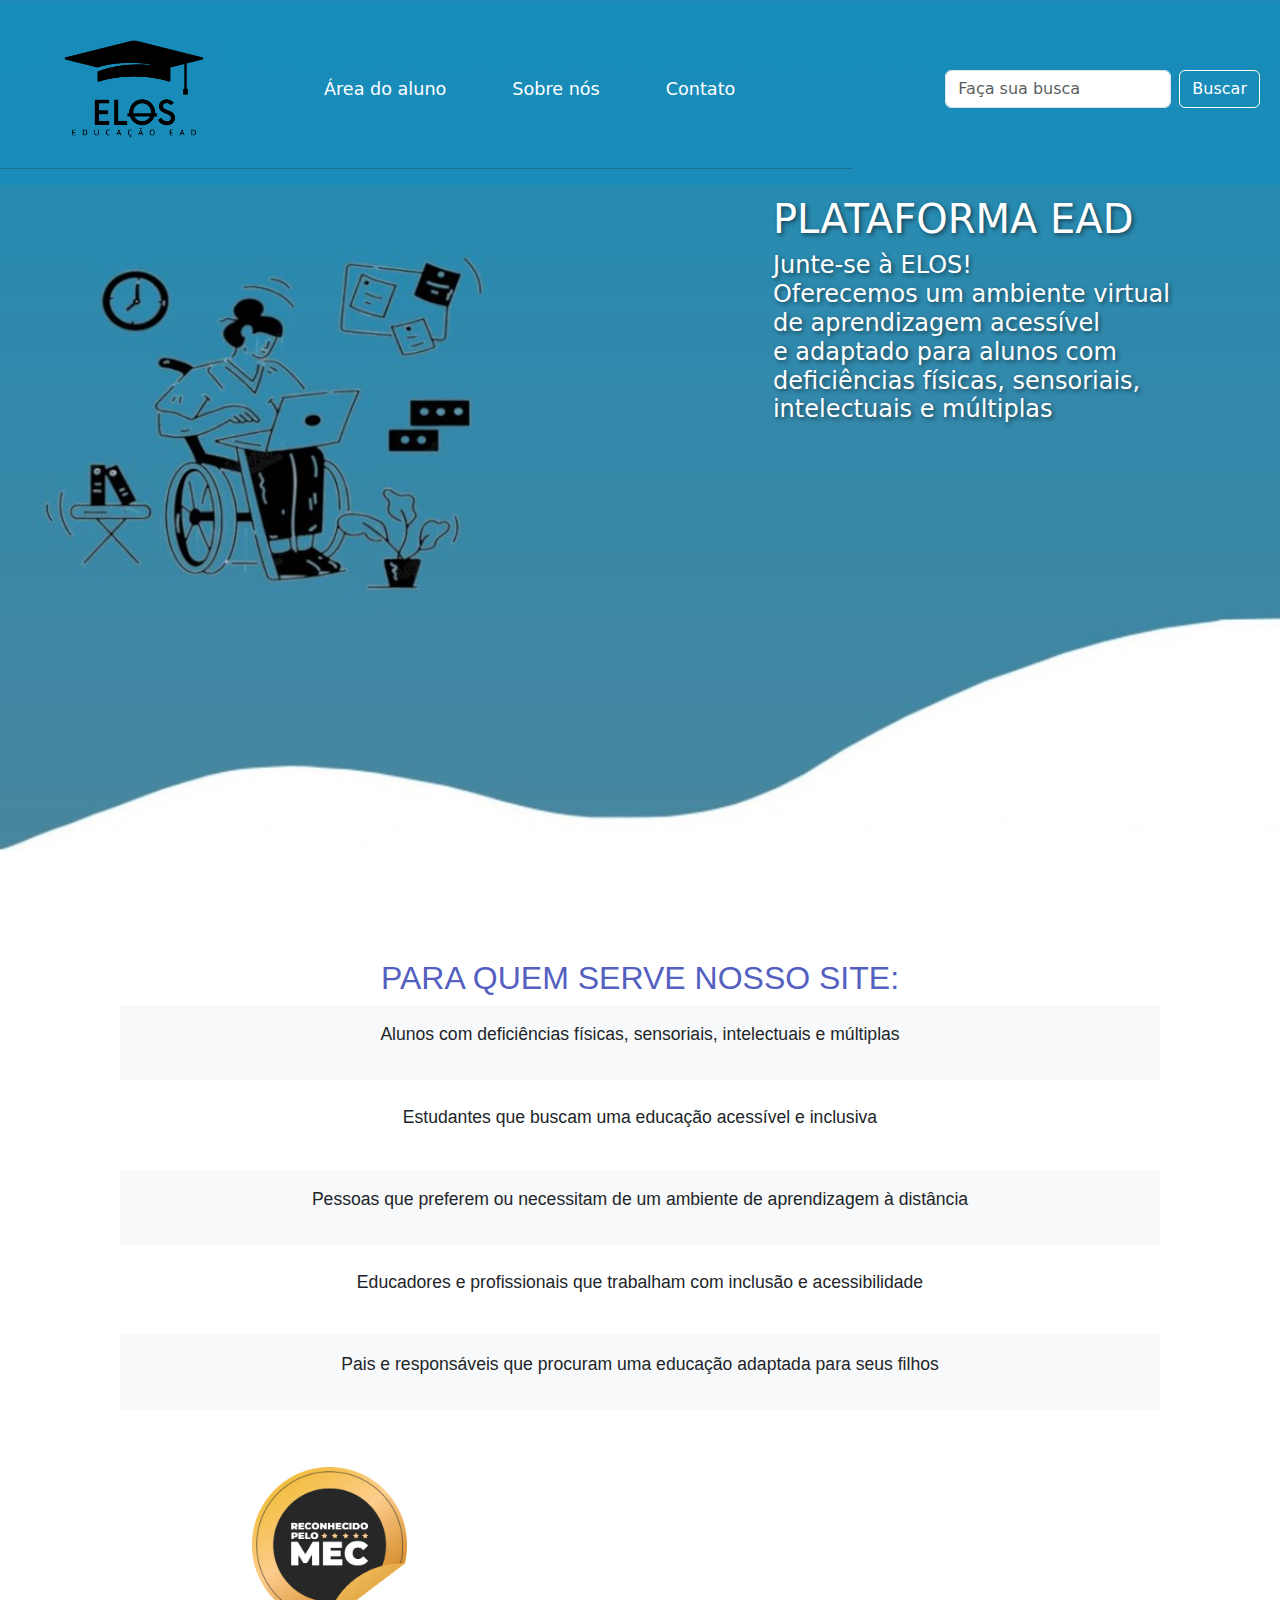
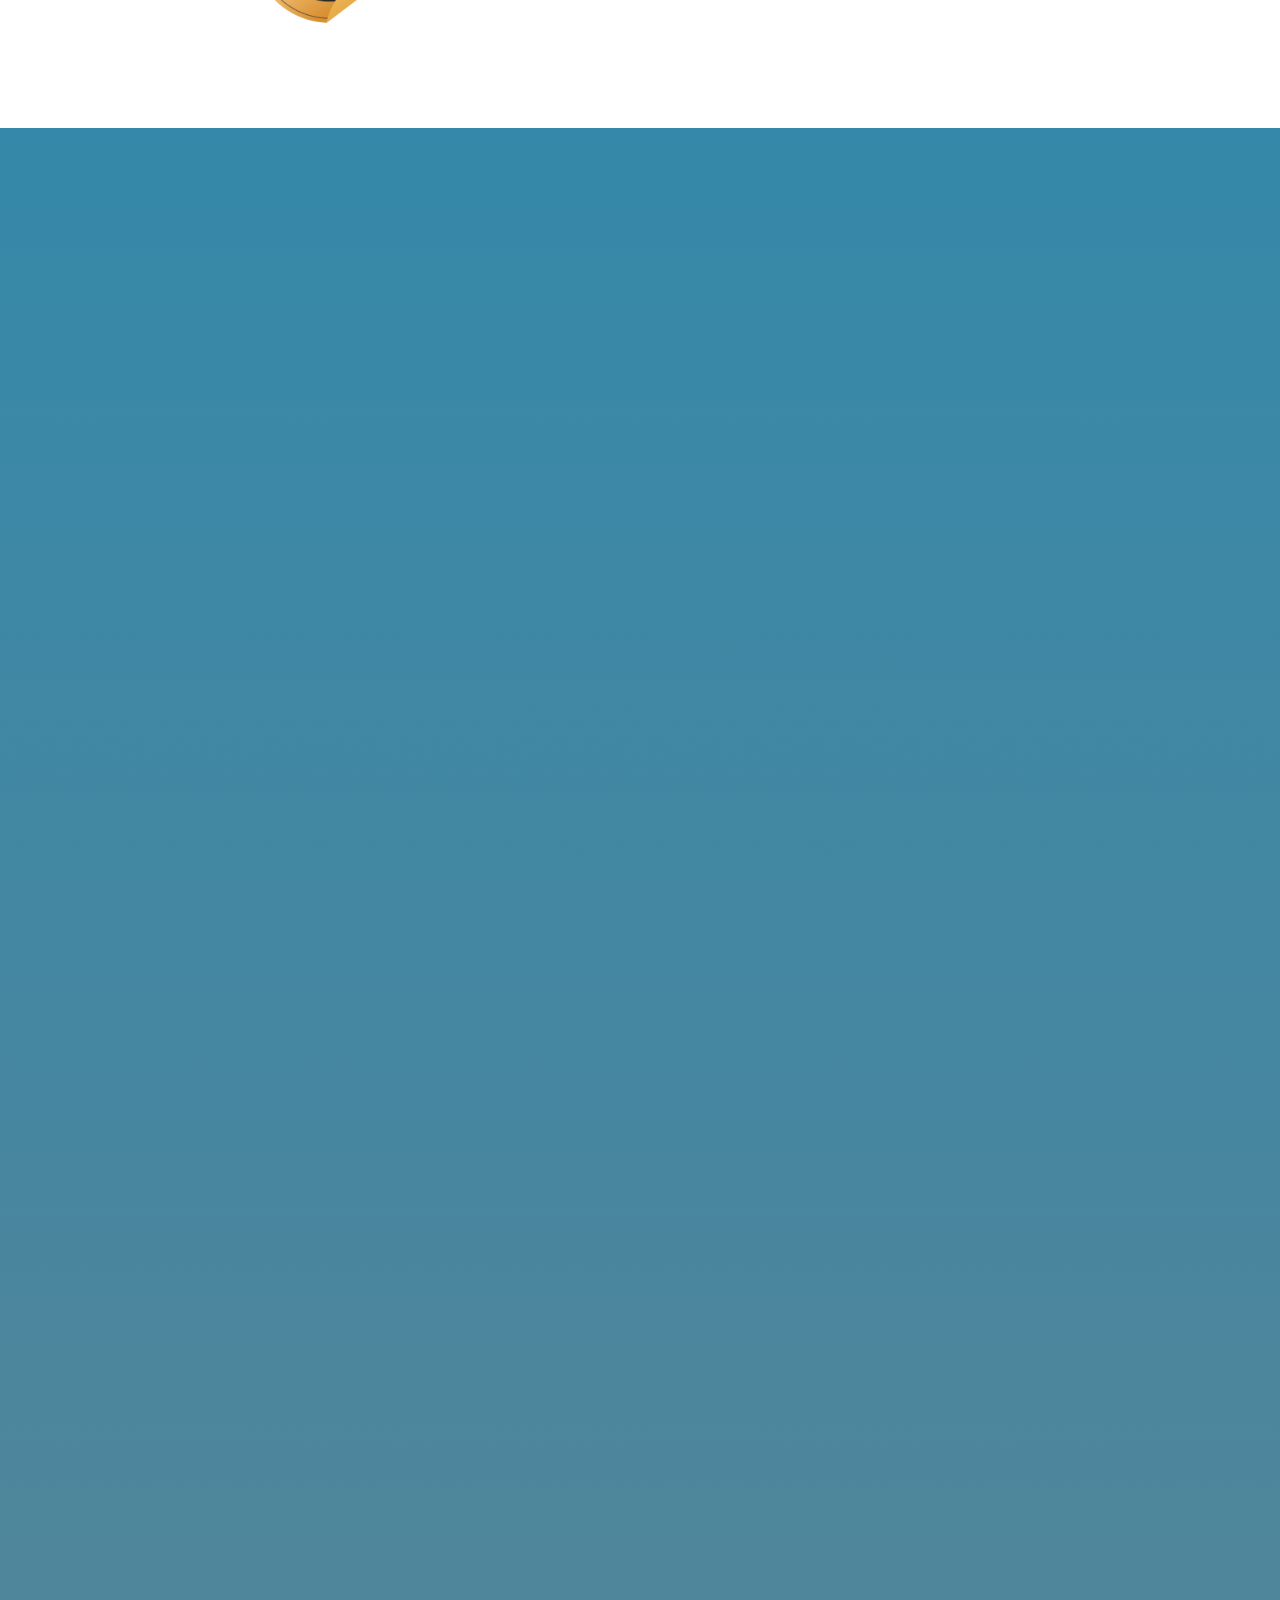
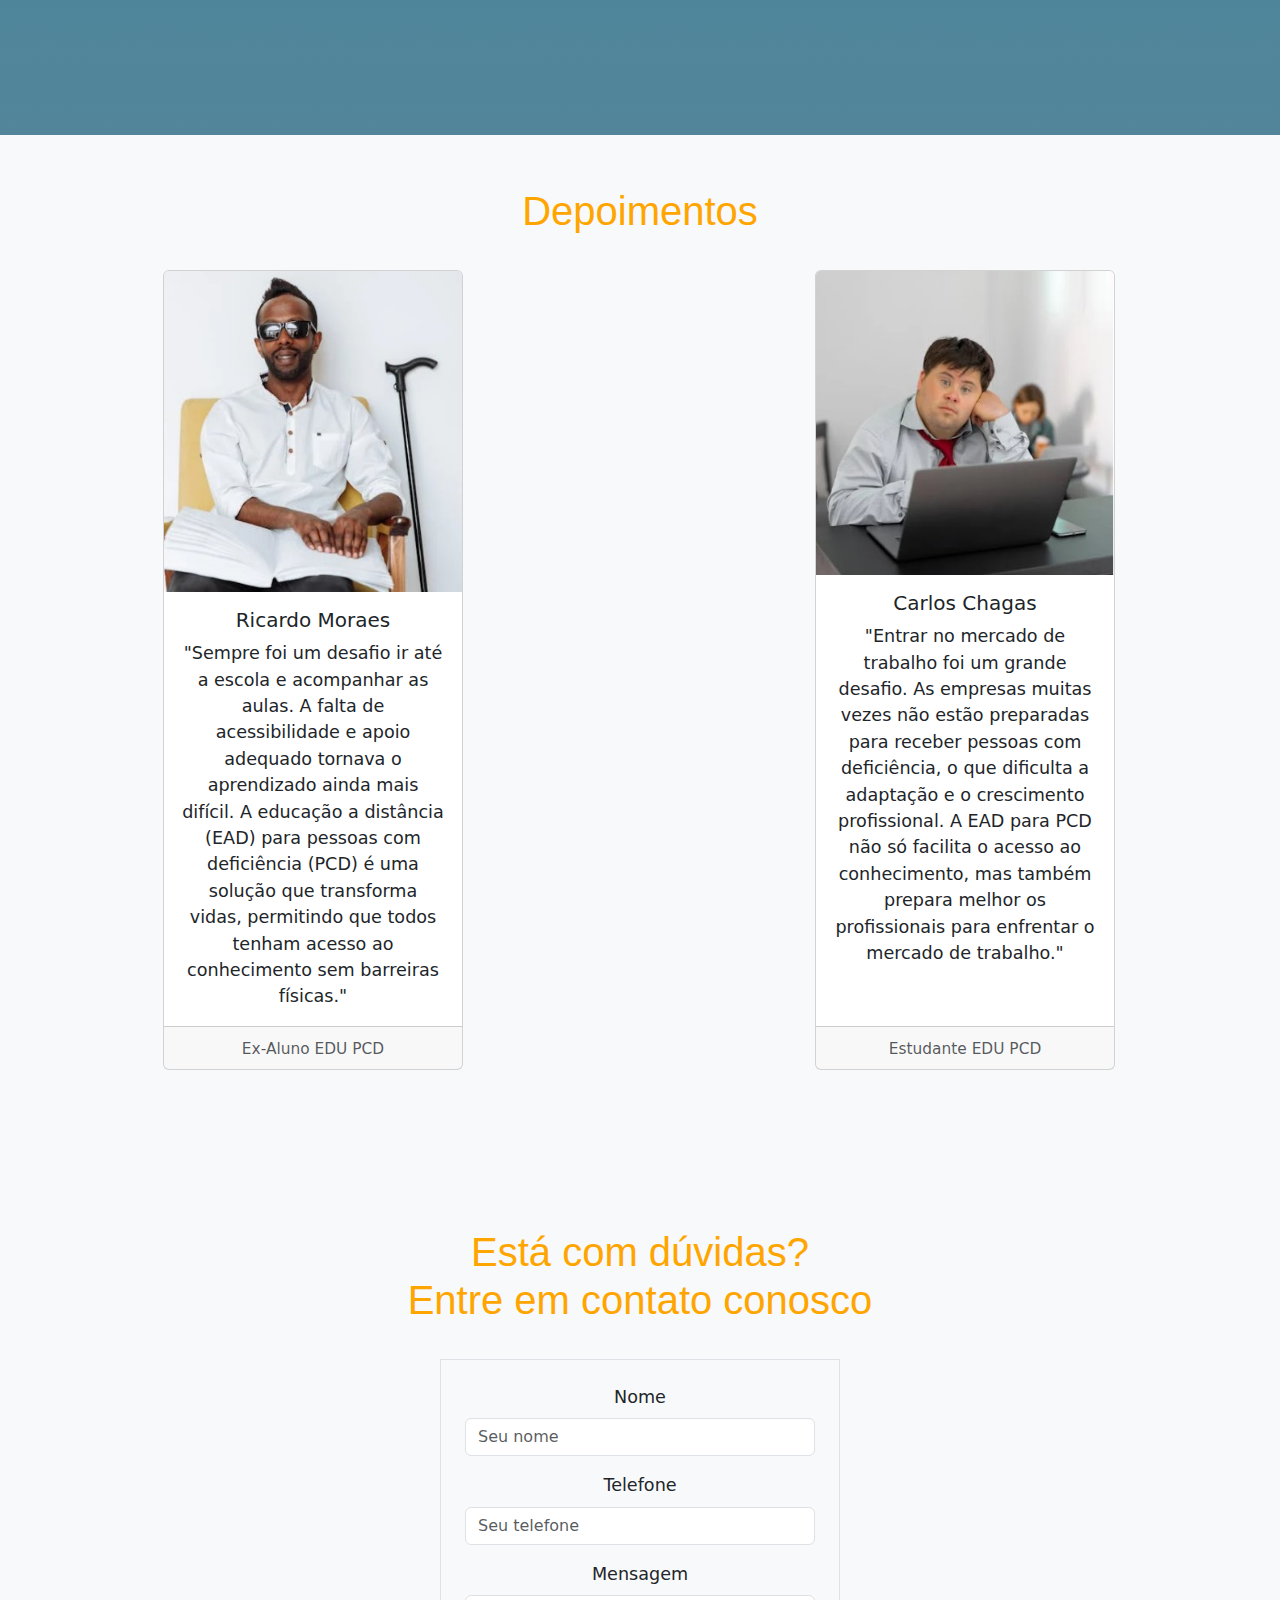
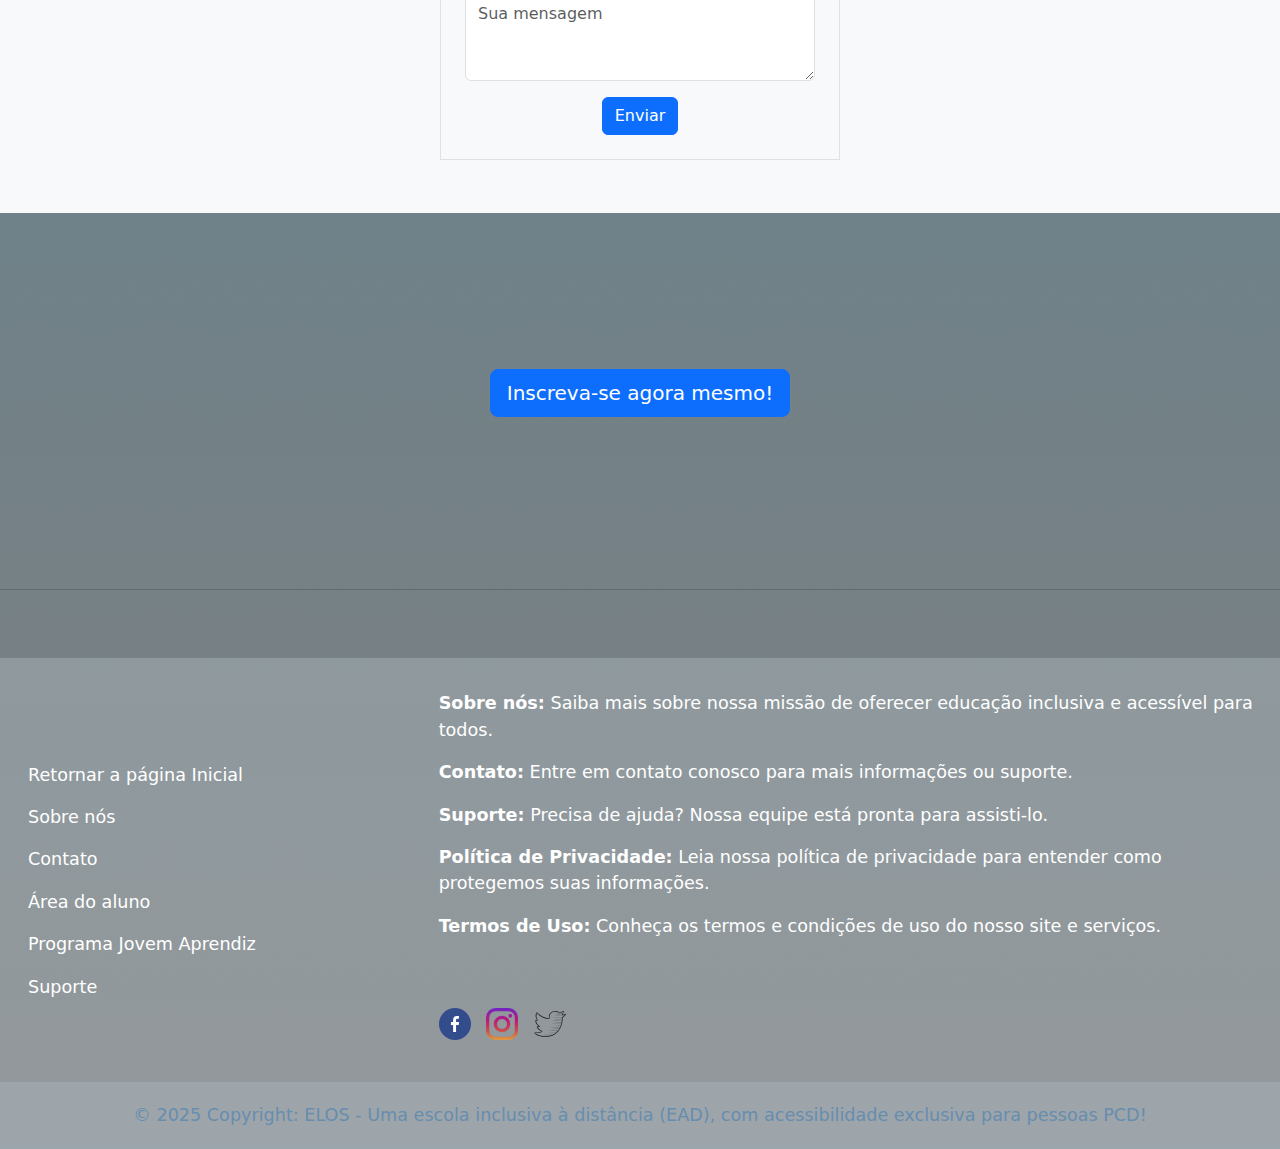
<file: index.html>
<!DOCTYPE html>
<html lang="pt-br">

<head>
    <meta charset="UTF-8">
    <meta name="viewport" content="width=device-width, initial-scale=1.0">
    <link href="https://cdn.jsdelivr.net/npm/bootstrap@5.3.3/dist/css/bootstrap.min.css" rel="stylesheet"
        integrity="sha384-QWTKZyjpPEjISv5WaRU9OFeRpok6YctnYmDr5pNlyT2bRjXh0JMhjY6hW+ALEwIH" crossorigin="anonymous">
    <script src="https://cdn.jsdelivr.net/npm/bootstrap@5.3.3/dist/js/bootstrap.bundle.min.js"
        integrity="sha384-YvpcrYf0tY3lHB60NNkmXc5s9fDVZLESaAA55NDzOxhy9GkcIdslK1eN7N6jIeHz"
        crossorigin="anonymous"></script>
    <link rel="stylesheet" href="/src/style.css">
    <title>ELOS - Uma escola inclusiva à distância (EAD), com acessibilidade exclusiva para pessoas PCD!</title>
    <style>
          .nav a {
            text-decoration: none;
            color: blueviolet;

        }

        .link-rp a {
            text-decoration: none;
            color: hsl(0, 0%, 100%);



        }

        .nav-link a{
            text-decoration: none;
            color: hsl(0, 0%, 100%);



        }

        .link-rp {
            color: hsl(0, 0%, 100%);
        }

        html {
            font-size: 1rem;
        }

        .btn.btn-outline-success:hover {
            background-color: orange;
            border-color: transparent;
            color: #ffffff;
            transform: scale(1.15);
        }

        .btn.btn-outline-success {

            border-color: rgb(255, 255, 255);
            color: rgb(255, 255, 255);
            transition: transform 0.3s ease;

        }

        .banner {
            width: 100%;
            height: auto;
        }

        .banner-text {
            color: white;
            font-size: 2rem;
            text-shadow: 2px 2px 4px rgba(0, 0, 0, 0.5);
            padding: 10px;
            margin-right: 100px;
        }
        



        .nav-link {

            color: #ffffff;
            transition: transform 0.3s ease;
            margin-right: 50px;

        }

        .nav-link:hover {

            color: #ffffff;
            transform: scale(1.15);

        }

        .nav-link {
            position: relative;
            text-decoration: none;
        }

        .nav-link::after {
            content: '';
            position: absolute;
            width: 100%;
            height: 2px;
            /* Ajuste a altura conforme necessário */
            background-color: orange;
            /* Cor da linha */
            bottom: -5px;
            /* Espaço abaixo do link */
            left: 0;
            transform: scaleX(0);
            transition: transform 0.3s ease;
        }

        .nav-link:hover::after {
            transform: scaleX(1);
        }





        .navbar-brand img {
            width: 100x;
            height: 100px;
            transition: transform 0.8s ease;
            border-radius: 20px;

        }

        .navbar-brand:hover {
            transform: scale(1.15);
            border: 2px solid orange;

        }

        .navbar-brand {
            transition: transform 0.8s ease;
            border-radius: 20px;
            margin-left: 35px;
        }

        .fade-in-left {
            animation: fadeInLeft 3s ease-in-out;
        }

        .fade-in-right {
            animation: fadeInRight 3s ease-in-out;
        }
        .certificado img{
            width: 20%;
            height: auto;
            
        }

        .video-container {
            border: 1px solid orange;
            border-radius: 25px;

            opacity: 0;
            animation: fadeIn 6s ease forwards;

        }

        .video-container h2 {
            color: white;
            font-size: 2rem;
            text-shadow: 2px 2px 4px rgba(0, 0, 0, 0.5);
            padding: 10px;
            margin-right: 100px;
        }

        .container-mood {

            /* Borda fina */
            margin: 20px;
            /* Margem de 20px */
            opacity: 0;
            animation: fadeIn 10s ease forwards;
            /* Animação de surgimento suave */
        }

        .container-mood {
            color: white;

            text-shadow: 2px 2px 4px rgba(0, 0, 0, 0.5);
            padding: 10px;
            margin-right: 100px;
        }

        @keyframes fadeIn {
            0% {
                opacity: 0;
            }

            100% {
                opacity: 1;
            }
        }

        .slide-in-left {
            animation: slideInLeft 6s ease forwards;
        }

        .slide-in-right {
            animation: slideInRight 6s ease forwards;
        }

        @keyframes slideInLeft {
            0% {
                opacity: 0;
                transform: translateX(-100%);
            }

            100% {
                opacity: 1;
                transform: translateX(0);
            }
        }

        @keyframes slideInRight {
            0% {
                opacity: 0;
                transform: translateX(100%);
            }

            100% {
                opacity: 1;
                transform: translateX(0);
            }
        }




        @keyframes fadeInLeft {
            0% {
                opacity: 0;
                transform: translateX(-100%);
            }

            100% {
                opacity: 1;
                transform: translateX(0);
            }
        }

        @keyframes fadeInRight {
            0% {
                opacity: 0;
                transform: translateX(100%);
            }

            100% {
                opacity: 1;
                transform: translateX(0);
            }
        }

        .fade-in {
            opacity: 0;
            animation: fadeIn 15s ease forwards;
        }

        @keyframes fadeIn {
            0% {
                opacity: 0;
                transform: translateY(20px);
            }

            100% {
                opacity: 1;
                transform: translateY(0);
            }
        }






        @media (max-width: 768px) {
            .banner-text {
                margin-right: 2px;

            }

            h1 {
                font-size: 16px;
            }

            h4 {
                font-size: 14px;
            }
        }

        @media (max-width: 346px) {
            .banner-text {
                margin-right: 2px;

            }

            h1 {
                font-size: 14px;
            }

            h4 {
                font-size: 12px;
            }
        }

        @media (min-width: 576px) {
            body {
                font-size: 0.7rem;
            }
        }

        @media (min-width: 768px) {
            body {
                font-size: 0.9rem;
            }
        }

        @media (min-width: 992px) {
            body {
                font-size: 1.1rem;
            }
        }
    </style>
</head>

<body
    style="   background: linear-gradient(to bottom, hwb(197 9% 27%), gray); border: none; margin: 0px; padding: 0px;">

    <!--  MENU --><br>
    <nav class="navbar navbar-expand-lg  col-11,6  m-auto " style="background-color:alpha; border-radius: 20px;">
        <div class="container-fluid">
            <a class="navbar-brand" href="index.html"><img src="src/img/icons/logo-elos.png" alt=""></a>
            <button class="navbar-toggler" type="button" data-bs-toggle="collapse"
                data-bs-target="#navbarSupportedContent" aria-controls="navbarSupportedContent" aria-expanded="false"
                aria-label="Toggle navigation">
                <span class="navbar-toggler-icon"></span>
            </button>
            <div class="collapse navbar-collapse" id="navbarSupportedContent">
                <ul class="navbar-nav m-auto mb-2 mb-lg-0" style="margin-right: 100px;">

                    <li class="nav-item">
                        <a class="nav-link" href="login.html">Área do aluno </a>
                    </li>
                    <li class="nav-item">
                        <a class="nav-link" href="sobre.html">Sobre nós </a>
                    </li>
                    <li class="nav-item">
                        <a class="nav-link" href="contato.html">Contato </a>
                    </li>

                    <!--  <li class="nav-item dropdown">
                        <a class="nav-link dropdown-toggle" href="#" role="button" data-bs-toggle="dropdown" aria-expanded="false">
             Dropdown
           </a>
           <ul class="dropdown-menu">
             <li><a class="dropdown-item" href="#">Action</a></li>
             <li><a class="dropdown-item" href="#">Another action</a></li>
             <li><hr class="dropdown-divider"></li>
             <li><a class="dropdown-item" href="#">Something else here</a></li>
           </ul>
         </li>
         <li class="nav-item">
           <a class="nav-link disabled" aria-disabled="true">Disabled</a>
         </li> -->
                </ul>
                <form class="d-flex ms-auto" role="search" style="display: flex; ">
                    <input class="form-control me-2" type="search" placeholder="Faça sua busca"
                        aria-label="Faça sua busca" ">
                   <button class=" btn btn-outline-success me-2" type="submit">Buscar</button>
                </form>

            </div>

    </nav>
    <hr class="col-md-8 ">
    <div class="container-fluid p-0 position-relative">
        <img src="src/img/banner/bg-banner.jpg" alt="Banner" class="banner img-fluid">
        <div class="banner-text position-absolute top-0 end-0">
            <h1>PLATAFORMA EAD</h1>
            <h4>Junte-se à ELOS! <br>Oferecemos um ambiente virtual<br> de aprendizagem acessível <br>e adaptado para
                alunos com
                <br> deficiências físicas, sensoriais,<br> intelectuais e múltiplas
            </h4>
        </div>
    </div>



    <!--  O CORPO DA PÁGINA COMEÇA AQUI E VAI ATÉ O COMENTARIO "RODAPÉ" -->







    <main style="background-color: #ffffff; margin-top: 0px;">
        <div class="container text-center" style="font-family: 'Roboto', sans-serif; padding: 50px;">
            <br><br>
            <h2 style="color: hsl(234, 46%, 54%);">PARA QUEM SERVE NOSSO SITE:</h2>
            <div class="p-3 mb-2 bg-light text-dark fade-in-left">
                <p>Alunos com deficiências físicas, sensoriais, intelectuais e múltiplas</p>
            </div>
            <div class="p-3 mb-2 bg-white text-dark fade-in-right">
                <p>Estudantes que buscam uma educação acessível e inclusiva</p>
            </div>
            <div class="p-3 mb-2 bg-light text-dark fade-in-left">
                <p>Pessoas que preferem ou necessitam de um ambiente de aprendizagem à distância</p>
            </div>
            <div class="p-3 mb-2 bg-white text-dark fade-in-right">
                <p>Educadores e profissionais que trabalham com inclusão e acessibilidade</p>
            </div>
            <div class="p-3 mb-2 bg-light text-dark fade-in-left">
                <p>Pais e responsáveis que procuram uma educação adaptada para seus filhos</p>
            </div>

        </div>
        <div class="d-flex justify-content-center">
            <div class="certificado">
                <img src="src/img/cursos/mec.png" alt="" srcset="">
            </div>
        </div><br><br><br><br>
    </main><br><br><br><br>
    
    
    <div class="d-flex justify-content-center">
        <div class="container text-center my-4 video-container">
            <br><br>
            <h2>FICOU INTERESSADO? VEJA COMO FUNCIONA:</h2>
            <div class="embed-responsive embed-responsive-16by9">
                <iframe class="embed-responsive-item" src="https://www.youtube.com/embed/SEU_VIDEO_ID"
                    allowfullscreen></iframe><br><br>
            </div>
        </div>
    </div>
    <br><br>
    <div class="container-mood">
        <div class="row">
            <div class="col-md-6 slide-in-left">
                <h2>Plataforma Moodle - AVA</h2>
                <p>O Moodle é uma plataforma de aprendizagem online amplamente utilizada em instituições educacionais.
                    Ele oferece um ambiente virtual interativo e acessível, permitindo que alunos e educadores colaborem
                    e acessem recursos educacionais de forma eficiente.</p>
                <ul>
                    <li><strong>Compatibilidade com Leitores de Tela</strong>: Navegação eficaz para deficientes
                        visuais.</li>
                    <li><strong>Teclas de Atalho</strong>: Facilita a navegação para dificuldades motoras.</li>
                    <li><strong>Legendas e Transcrições</strong>: Beneficia deficientes auditivos.</li>
                    <li><strong>Personalização de Interface</strong>: Ajustes de fonte e contraste.</li>
                    <li><strong>Avaliação Adaptativa</strong>: Avaliações personalizadas para necessidades individuais.
                    </li>
                </ul>
            </div>

            <div class="col-md-6 slide-in-right">
                <img src="src/img/cursos/capt.jpg" alt="Descrição da Imagem" class="img-fluid">
            </div>
        </div>
    </div>
    <br><br><br>
    <div class="container-mood">
        <div class="row">
            <div class="col-md-6 slide-in-left">
                <img src="src/img/cursos/teams.png" alt="Descrição da Imagem" class="img-fluid">
            </div>
            <div class="col-md-6 slide-in-right">
                <h2>Aulas ao Vivo pelo Teams</h2>
                <p>Oferecemos aulas ao vivo pelo Microsoft Teams, proporcionando uma experiência de aprendizagem
                    interativa e acessível para todos os alunos.</p>
                <ul>
                    <li><strong>Interpretação em Libras</strong>: Aulas com intérpretes de Libras para deficientes
                        auditivos.</li>
                    <li><strong>Legendas em Tempo Real</strong>: Legendas automáticas para melhor compreensão.</li>
                    <li><strong>Compartilhamento de Tela</strong>: Facilita a visualização de materiais didáticos.</li>
                    <li><strong>Gravação de Aulas</strong>: Aulas gravadas para revisão posterior.</li>
                    <li><strong>Chat e Reações</strong>: Interação em tempo real com professores e colegas.</li>
                </ul>
            </div>


        </div>
    </div>

    <section id="depoimentos" class="bg-light text-center"><br><br>
        <h1 style="color: orange; font-family: sans-serif;">Depoimentos</h1><br>
        <div class="row justify-content-center">
            <div class="col-md-3">
                <div class="card h-100 slide-in-left" style="height: 400px; width: 300px;">
                    <img src="src/img/depoimentos/joao.jpg" class="card-img-top" alt="...">
                    <div class="card-body">
                        <h5 class="card-title">Ricardo Moraes</h5>
                        <p class="card-text">"Sempre foi um desafio ir até a escola e acompanhar as aulas. A falta de acessibilidade e apoio adequado tornava o aprendizado ainda mais difícil. A educação a distância (EAD) para pessoas com deficiência (PCD) é uma solução que transforma vidas, permitindo que todos tenham acesso ao conhecimento sem barreiras físicas."</p>
                    </div>
                    <div class="card-footer">
                        <small class="text-body-secondary">Ex-Aluno EDU PCD</small>
                    </div>
                </div>
            </div>
            <div class="col-md-3">
                <div class="card h-100 fade-in" style="height: 400px; width: 300px;">
                    <img src="src/img/depoimentos/maria.jpg" class="card-img-top" alt="...">
                    <div class="card-body">
                        <h5 class="card-title">Maria Brito</h5>
                        <p class="card-text">"A inclusão na aprendizagem escolar convencional sempre foi um obstáculo. As metodologias tradicionais não atendem às minhas necessidades específicas. Com a EAD para PCD, finalmente encontrei um ambiente de aprendizado inclusivo e adaptado, onde posso desenvolver meu potencial ao máximo."</p>
                    </div>
                    <div class="card-footer">
                        <small class="text-body-secondary">Estudante EDU PCD</small>
                    </div>
                </div>
            </div>
            <div class="col-md-3">
                <div class="card h-100 slide-in-right" style="height: 400px; width: 300px;">
                    <img src="src/img/depoimentos/timoteo.jpg" class="card-img-top" alt="...">
                    <div class="card-body">
                        <h5 class="card-title">Carlos Chagas</h5>
                        <p class="card-text">"Entrar no mercado de trabalho foi um grande desafio. As empresas muitas vezes não estão preparadas para receber pessoas com deficiência, o que dificulta a adaptação e o crescimento profissional. A EAD para PCD não só facilita o acesso ao conhecimento, mas também prepara melhor os profissionais para enfrentar o mercado de trabalho."</p>
                    </div>
                    <div class="card-footer">
                        <small class="text-body-secondary">Estudante EDU PCD</small>
                    </div>
                </div>
            </div>
        </div><br><br><br><br>
    </section>
    


    <section id="contato" class="bg-light text-center"><br><br>
        <h1 style="color: orange; font-family: sans-serif;">Está com dúvidas? <br>Entre em contato conosco</h1><br>
        <div class="container d-flex justify-content-center">
            <form class="p-4 border" style="width: 400px;">
                <div class="mb-3">
                    <label for="nome" class="form-label">Nome</label>
                    <input type="text" class="form-control" id="nome" placeholder="Seu nome">
                </div>
                <div class="mb-3">
                    <label for="telefone" class="form-label">Telefone</label>
                    <input type="tel" class="form-control" id="telefone" placeholder="Seu telefone">
                </div>
                <div class="mb-3">
                    <label for="mensagem" class="form-label">Mensagem</label>
                    <textarea class="form-control" id="mensagem" rows="3" placeholder="Sua mensagem"></textarea>
                </div>
                <button type="submit" class="btn btn-primary">Enviar</button>
                
            </form><br><br>
        </div><br><br>
    </section>
    <br><br><br><br><br>
    <div class="d-flex justify-content-center my-4">
        <a href="inscricao.html">
            <button class="btn btn-primary btn-lg">Inscreva-se agora mesmo!</button>
          </a>
          
    </div>
    
    
    









    <br><br><br>





    <!-- RODAPÉ -->

    <br><br>
    <hr>
    <br><br>
    <footer class=" text-light" style="background-color:#abb4bb75 ; ">
        <div class="container-fluid py-3">
            <div class="row">
                <div class="col-4">
                    <ul class="nav flex-column" style="text-decoration: none; color: rgb(103, 141, 175);">
                        <br><br><br>
                        <li class="nav-link"><a href="#">Retornar a página Inicial</a></li>
                        <li class="nav-link"><a href="#">Sobre nós</a></li>
                        <li class="nav-link"><a href="#">Contato</a></li>
                        <li class="nav-link"><a href="#">Área do aluno</a></li>
                        <li class="nav-link"><a href="#">Programa Jovem Aprendiz</a></li>
                        <li class="nav-link"><a href="#">Suporte</a></li>
                    </ul>
                </div>
                <div class="col-8">
                    <p>

                    </p>

                    <article class="link-rp">


                        <p>
                            <strong>Sobre nós:</strong> Saiba mais sobre nossa missão de oferecer educação inclusiva
                            e
                            acessível para todos.
                        </p>

                        <p><strong>Contato:</strong> Entre em contato conosco para mais informações ou suporte.</p>

                        <p><strong>Suporte:</strong> Precisa de ajuda? Nossa equipe está pronta para assisti-lo.</p>

                        <p><strong>Política de Privacidade:</strong> Leia nossa política de privacidade para
                            entender
                            como
                            protegemos suas informações.</p>

                        <p><strong>Termos de Uso:</strong> Conheça os termos e condições de uso do nosso site e
                            serviços.
                        </p> <br><br>
                        <a href="https://www.seusite.com" target="_blank" style="margin-right: 10px;">
                            <img src="src/img/icons/facebook.png" alt="Descrição da Imagem"
                                style="width: 32px; height: 32px;">
                        </a>
                        <a href="https://www.seusite.com" target="_blank" style="margin-right: 10px;">
                            <img src="src/img/icons/instagram.png" alt="Descrição da Imagem"
                                style="width: 32px; height: 32px;">
                        </a>
                        <a href="https://www.seusite.com" target="_blank">
                            <img src="src/img/icons/twitter-draw-logo.png" alt="Descrição da Imagem"
                                style="width: 32px; height: 32px;">
                        </a><br><br>
                    </article>



                </div>
            </div>
        </div>
        <div class="text-center" style="background-color:#abb4bb75 ; padding: 20px; color:rgb(103, 141, 175) ;">
            &copy 2025 Copyright: <a href="#" style="text-decoration: none; color: rgb(103, 141, 175);">ELOS - Uma
                escola inclusiva à distância (EAD), com acessibilidade exclusiva para pessoas PCD!</a>
        </div>
    </footer>
</body>

</html>
</file>
<file: src/style.css>
.nav a {
    text-decoration: none;
    color: blueviolet;

}

.link-rp a {
    text-decoration: none;



}

.link-rp {
    color: #5500a5;
}

html {
    font-size: 1rem;
}

.btn.btn-outline-success:hover {
    background-color: orange;
    border-color: transparent;
    color: #ffffff;
    transform: scale(1.15);
}

.btn.btn-outline-success {

    border-color: rgb(255, 255, 255);
    color: rgb(255, 255, 255);
    transition: transform 0.3s ease;

}

.banner {
    width: 100%;
    height: auto;
}

.banner-text {
    color: white;
    font-size: 2rem;
    text-shadow: 2px 2px 4px rgba(0, 0, 0, 0.5);
    padding: 10px;
    margin-right: 100px;
}



.nav-link {

    color: #ffffff;
    transition: transform 0.3s ease;
    margin-right: 50px;

}

.nav-link:hover {

    color: #ffffff;
    transform: scale(1.15);

}

.nav-link {
    position: relative;
    text-decoration: none;
}

.nav-link::after {
    content: '';
    position: absolute;
    width: 100%;
    height: 2px;
    /* Ajuste a altura conforme necessário */
    background-color: orange;
    /* Cor da linha */
    bottom: -5px;
    /* Espaço abaixo do link */
    left: 0;
    transform: scaleX(0);
    transition: transform 0.3s ease;
}

.nav-link:hover::after {
    transform: scaleX(1);
}





.navbar-brand img {
    width: 100x;
    height: 100px;
    transition: transform 0.8s ease;
    border-radius: 20px;

}

.navbar-brand:hover {
    transform: scale(1.15);
    border: 2px solid orange;

}

.navbar-brand {
    transition: transform 0.8s ease;
    border-radius: 20px;
    margin-left: 35px;
}

.fade-in-left {
    animation: fadeInLeft 3s ease-in-out;
}

.fade-in-right {
    animation: fadeInRight 3s ease-in-out;
}
.certificado img{
    width: 20%;
    height: auto;
    
}

.video-container {
    border: 1px solid orange;
    border-radius: 25px;

    opacity: 0;
    animation: fadeIn 6s ease forwards;

}

.video-container h2 {
    color: white;
    font-size: 2rem;
    text-shadow: 2px 2px 4px rgba(0, 0, 0, 0.5);
    padding: 10px;
    margin-right: 100px;
}

.container-mood {

    /* Borda fina */
    margin: 20px;
    /* Margem de 20px */
    opacity: 0;
    animation: fadeIn 10s ease forwards;
    /* Animação de surgimento suave */
}

.container-mood {
    color: white;

    text-shadow: 2px 2px 4px rgba(0, 0, 0, 0.5);
    padding: 10px;
    margin-right: 100px;
}

@keyframes fadeIn {
    0% {
        opacity: 0;
    }

    100% {
        opacity: 1;
    }
}

.slide-in-left {
    animation: slideInLeft 6s ease forwards;
}

.slide-in-right {
    animation: slideInRight 6s ease forwards;
}

@keyframes slideInLeft {
    0% {
        opacity: 0;
        transform: translateX(-100%);
    }

    100% {
        opacity: 1;
        transform: translateX(0);
    }
}

@keyframes slideInRight {
    0% {
        opacity: 0;
        transform: translateX(100%);
    }

    100% {
        opacity: 1;
        transform: translateX(0);
    }
}




@keyframes fadeInLeft {
    0% {
        opacity: 0;
        transform: translateX(-100%);
    }

    100% {
        opacity: 1;
        transform: translateX(0);
    }
}

@keyframes fadeInRight {
    0% {
        opacity: 0;
        transform: translateX(100%);
    }

    100% {
        opacity: 1;
        transform: translateX(0);
    }
}

.fade-in {
    opacity: 0;
    animation: fadeIn 15s ease forwards;
}

@keyframes fadeIn {
    0% {
        opacity: 0;
        transform: translateY(20px);
    }

    100% {
        opacity: 1;
        transform: translateY(0);
    }
}






@media (max-width: 768px) {
    .banner-text {
        margin-right: 2px;

    }

    h1 {
        font-size: 16px;
    }

    h4 {
        font-size: 14px;
    }
}

@media (max-width: 346px) {
    .banner-text {
        margin-right: 2px;

    }

    h1 {
        font-size: 14px;
    }

    h4 {
        font-size: 12px;
    }
}

@media (min-width: 576px) {
    body {
        font-size: 0.7rem;
    }
}

@media (min-width: 768px) {
    body {
        font-size: 0.9rem;
    }
}

@media (min-width: 992px) {
    body {
        font-size: 1.1rem;
    }
}
</file>
